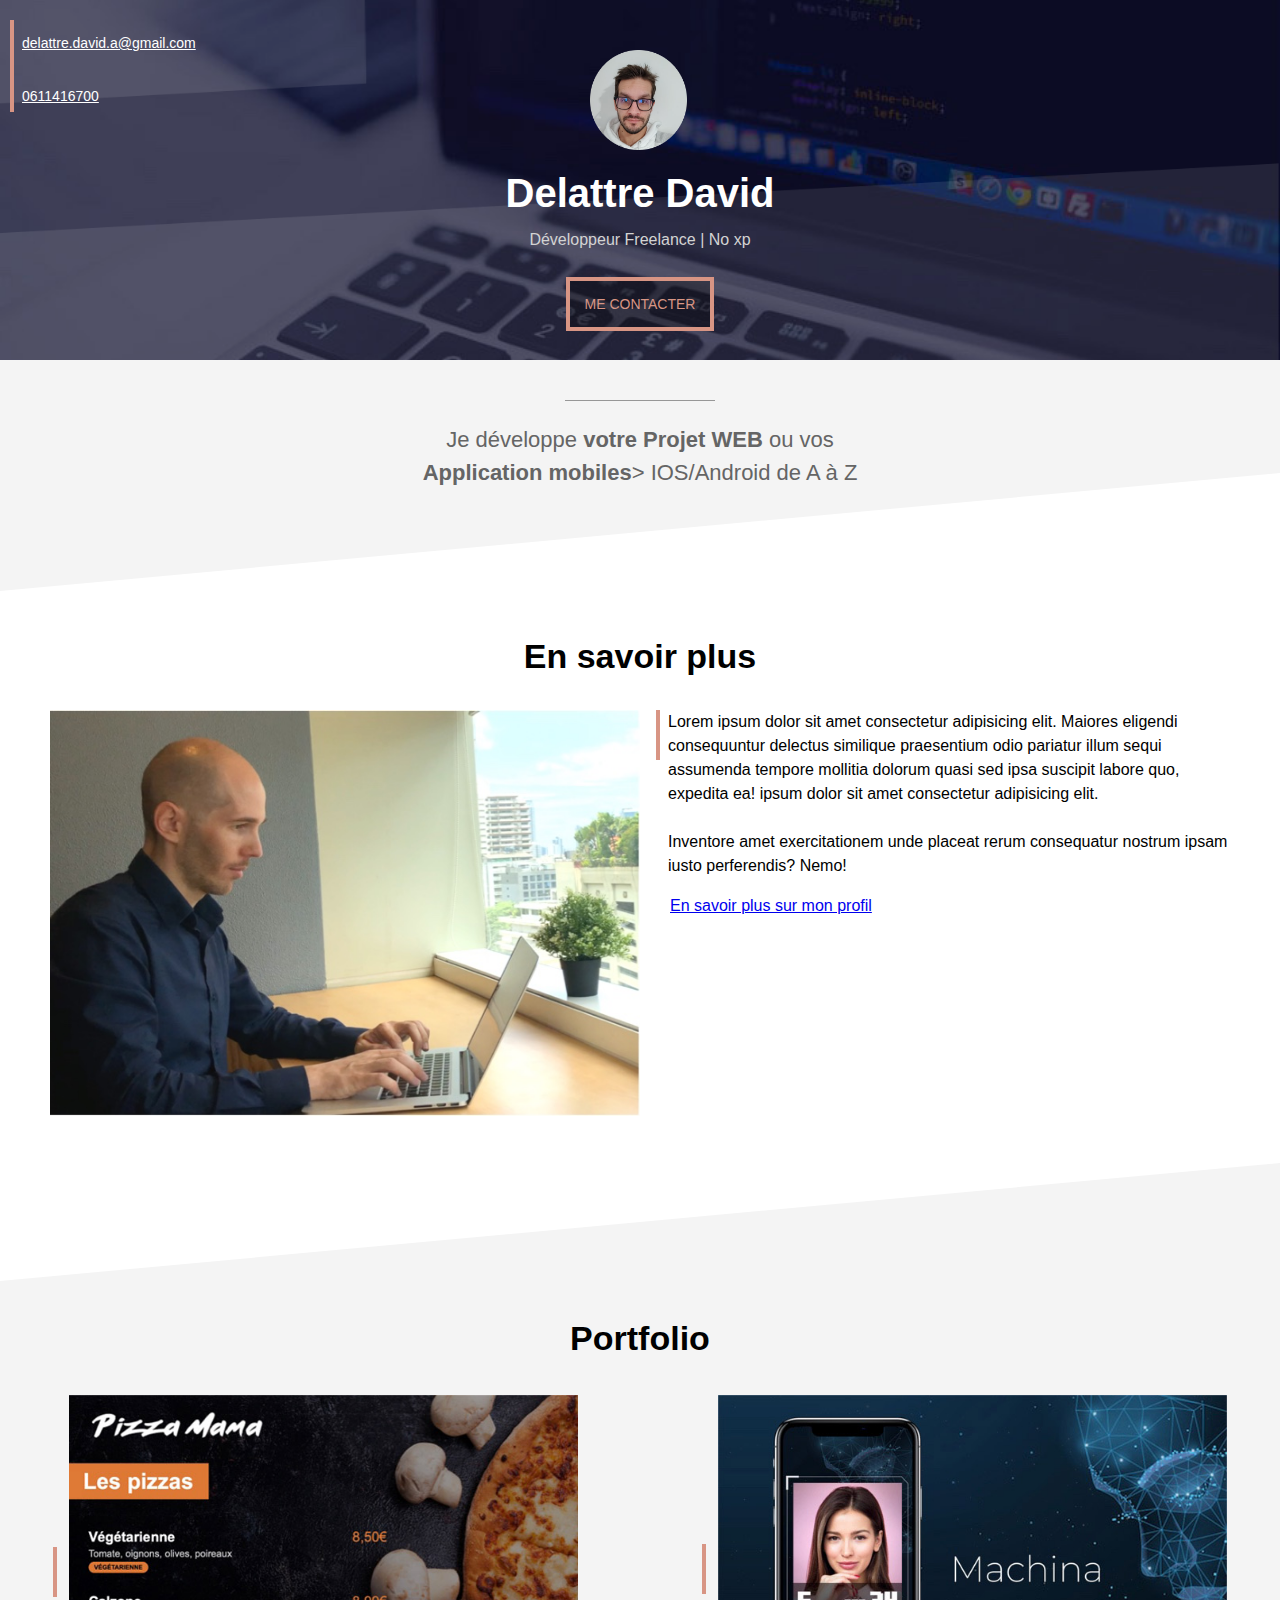
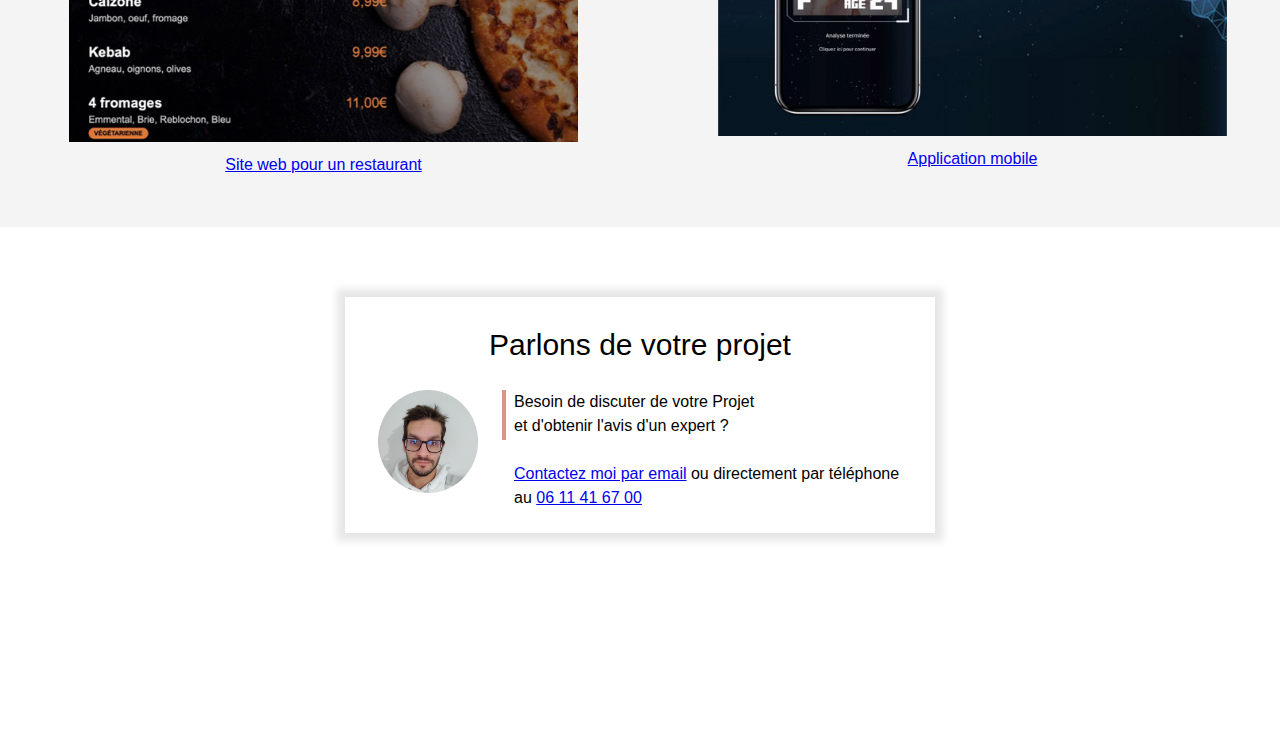
<file: index.html>
<!DOCTYPE html>
<html lang="fr">
<head>
    <meta charset="UTF-8">
    <meta name="viewport" content="width=device-width, initial-scale=1.0">
    <title>David Delattre</title>
    <link href="style.css" rel="stylesheet">


</head>
<body>
    <!--COUVERTURE-->
    <div class="cover">
        <img class="cover-profile" src="profiles.png"/>
        <h1>Delattre David</h1>
        <p>Développeur Freelance | No xp</p>

        <div class="cover-contact">
            <p><a href="mailto:delattre.david.a@gmail.com
                ?Contact%20depuis%20">delattre.david.a@gmail.com
            </a></p>
            <p><a href="tel:+33611416700">0611416700</a></p>
        </div>

        <div class="bouton-contact">
            <a href="mailto:delattre.david.a@gmail.com
            ">ME CONTACTER</a>
        </div>
    </div>


    <!--SECTION GRISE 1-->
    
    <div class="section section-grise1">   
        <div class="small-line">
        </div> 
        <p>Je développe <b>votre Projet WEB</b> ou vos <b>Application mobiles</b>> IOS/Android de A à Z</p>   
    </div>
    
    <!--SECTION BLANCHE-->
    <div class="section">  
        <h2>En savoir plus</h2>
        <img src="profile2.jpg" class="col-contenu"/>
        
        <div class="col-contenu float-right" >
            <div class="verti-ligne">
                <p class="verti-ligne">Lorem ipsum dolor sit amet consectetur adipisicing elit. Maiores eligendi consequuntur delectus similique praesentium odio pariatur illum sequi assumenda tempore mollitia dolorum quasi sed ipsa suscipit labore quo, expedita ea! ipsum dolor sit amet consectetur adipisicing elit.<br><br> Inventore amet exercitationem unde placeat rerum consequatur nostrum ipsam iusto perferendis? Nemo!</p>
                <a style="padding-left: 10px;" href="#" target="blank">En savoir plus sur mon profil</a>
            </div>
        </div>    
    </div>

    <!--SECTION GRISE 2-->
    <div class="section section-grise2">  
        <h2>Portfolio</h2>     
        <table class="col-portfolio" style="display:inline-block;">
            <tr>
                <td><div class="barre-vertical"></div></td>
                <td><a href="portfolio-site-restaurants.html"><img style="width: 100%;" src="project1small.jpg"></a></td>
            </tr>
            <tr>
                <td></td>
                <td align="center"><a href="portfolio-site-restaurants.html"> Site web pour un restaurant</a></td>
            </tr>
        </table>
        <table class="col-portfolio float-right">
            <tr>
                <td><div class="barre-vertical"></div></td>
                <td><a href="portfolio-site-application-mobile.html"><img style="width: 100%;" src="project2small.jpg"></a></td>
            </tr>
            <tr>
                <td></td>
                <td align="center"><a href="portfolio-site-application-mobile.html"> Application mobile</a></td>
            </tr>
        </table>
    </div>

    <!--SECTION BLANCHE -->
    <iframe src="contact-frame.html" scrolling="no"/>        
  
    
</body>
</html>
</file>
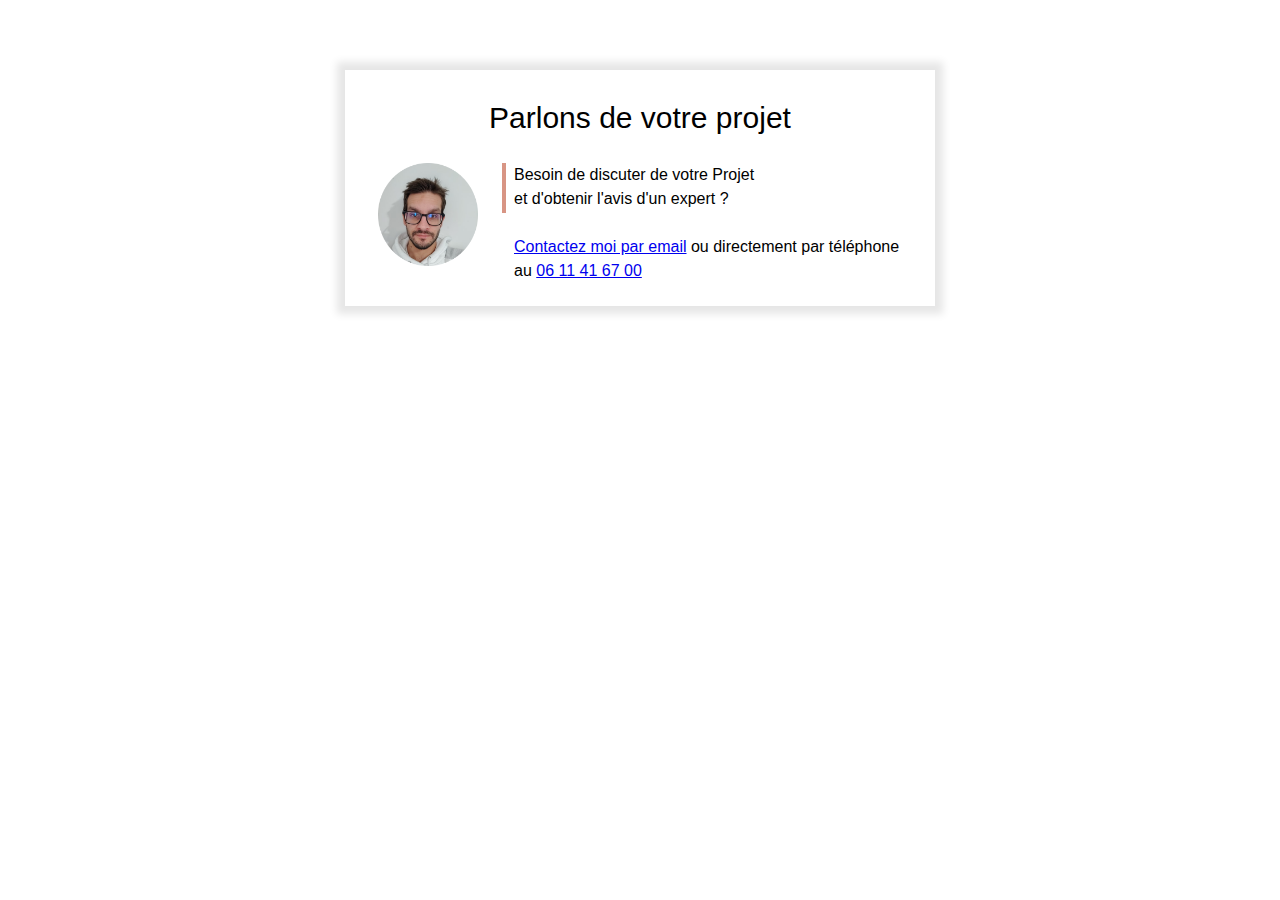
<file: contact-frame.html>
<!DOCTYPE html>
<html lang="fr">
<head>
    <meta charset="UTF-8">
    <meta name="viewport" content="width=device-width, initial-scale=1.0">    
    <link href="style.css" rel="stylesheet">


</head>
<body>
    <div class="section"> 
        <div class="small-line display-mobile" style="margin-bottom: -12px;"></div>
        <div class="frame">
            <p class="frame-title">Parlons de votre projet</p>
        <table style="width: 100%;">
                <tr>
                    <td valign="top" align="center" ><img class="img-votre-projet" src="profiles.png" ></td>
                    <td>
                        <div class="verti-ligne" style="margin-left: 20px;">
                            <p class="verti-ligne">
                                Besoin de discuter de votre Projet<br>
                                et d'obtenir l'avis d'un expert ?
                                <br><br>
                                <a href="mailto:delattre.david.a@gmail.com
                                ">Contactez moi par email</a> ou directement
                                par téléphone au <a href="0611416700">06 11 41 67 00</a>

                            </p>
                        </div>    
                    </td>                                           
                </tr>
        </table>
        </div>   
    </div>
</body>
</file>
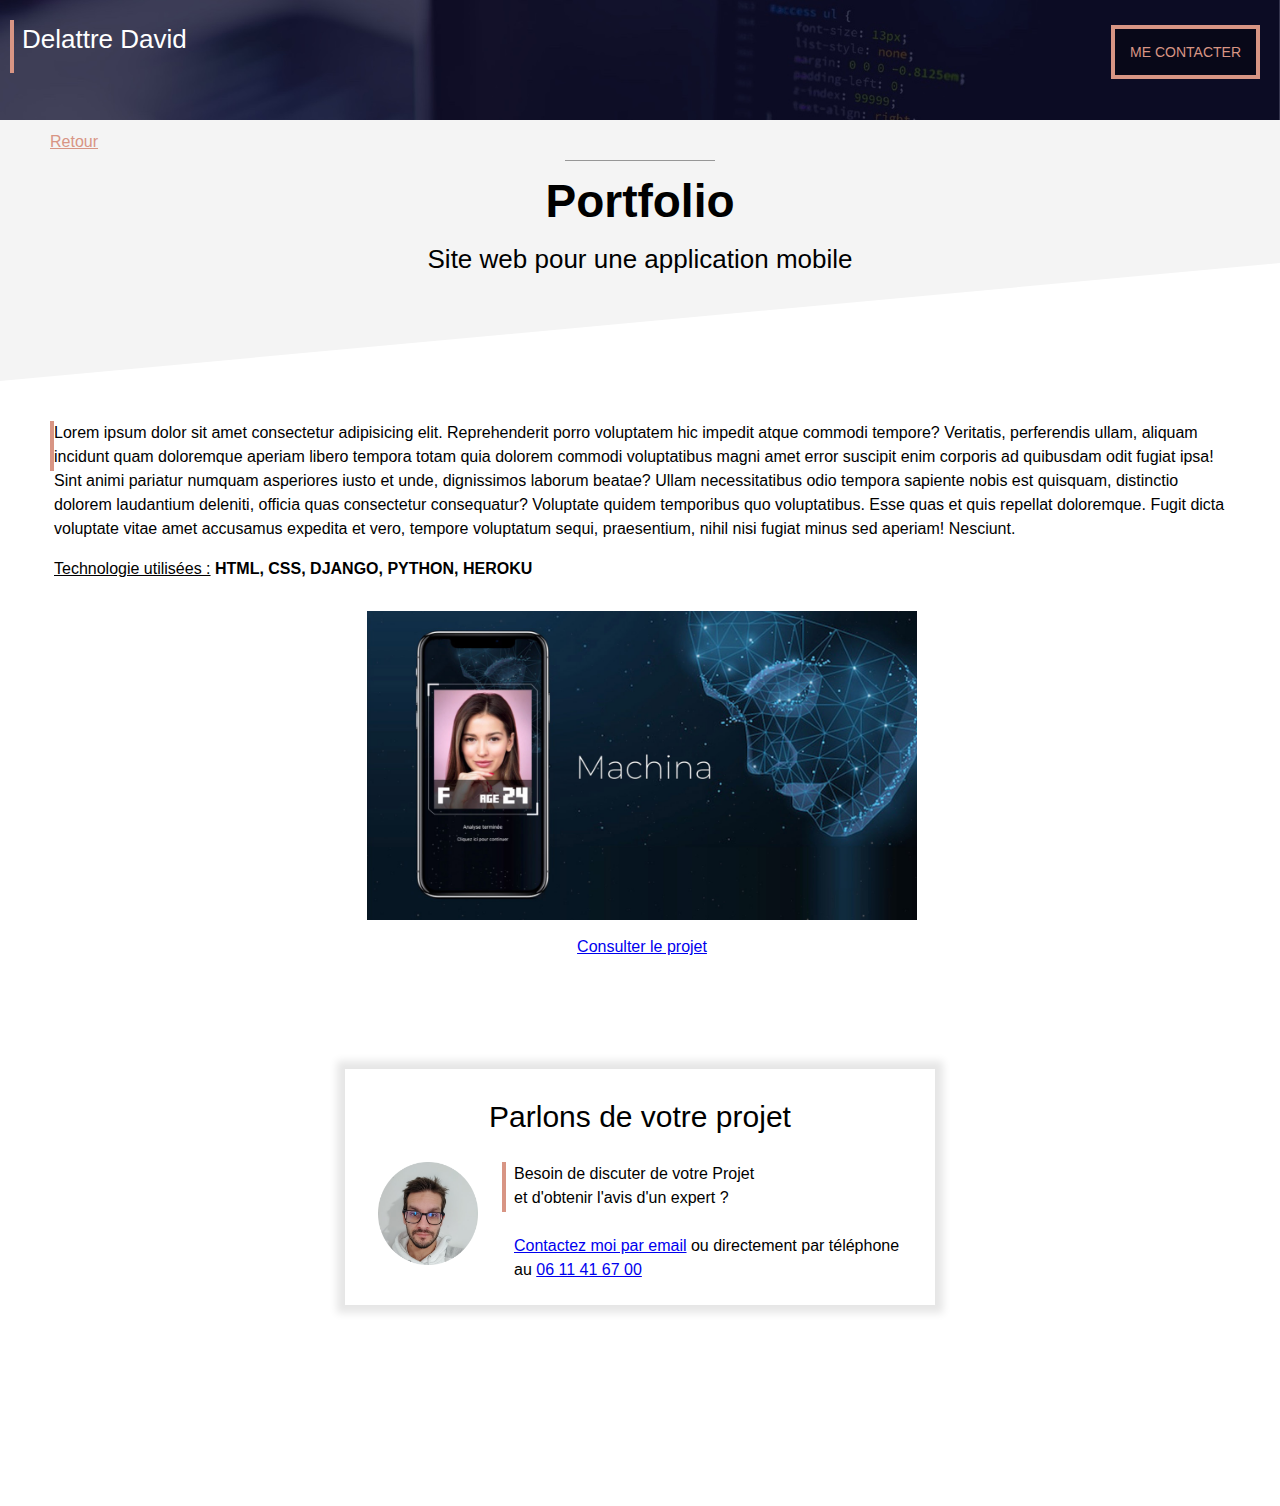
<file: portfolio-site-application-mobile.html>
<!DOCTYPE html>
<html lang="fr">
<head>
    <meta charset="UTF-8">
    <meta name="viewport" content="width=device-width, initial-scale=1.0">
    <title>Site Web application mobile</title>
    <link href="style.css" rel="stylesheet">
</head>
<body>


    <!-- HEADER-->
    <div class="portofolio-header">
        <div class="cover-contact">
            <p>Delattre David</p>
        </div>       

        <div class="bouton-contact2">
            <a href="mailto:delattre.david.a@gmail.com
            ">ME CONTACTER</a>
        </div>           
    
    </div>

       

    <!-- SECTION GRISE TITRE-->
    <div class="section section-grise1 section-grise-portfolio">   
        <div class="small-line"></div>
        
        <div class="portfolio">
            <h1>Portfolio</h1>  
            <h2>Site web pour une application mobile</h2>
            <a href="index.html" class="portfolio-back">Retour</a> 
        </div>    
    </div>




    <!-- SECTION CONTENU-->
    <div class="section">
        <div class="verti-ligne">
            Lorem ipsum dolor sit amet consectetur adipisicing elit. Reprehenderit porro voluptatem hic impedit atque commodi tempore? Veritatis, perferendis ullam, aliquam incidunt quam doloremque aperiam libero tempora totam quia dolorem commodi voluptatibus magni amet error suscipit enim corporis ad quibusdam odit fugiat ipsa! Sint animi pariatur numquam asperiores iusto et unde, dignissimos laborum beatae? Ullam necessitatibus odio tempora sapiente nobis est quisquam, distinctio dolorem laudantium deleniti, officia quas consectetur consequatur? Voluptate quidem temporibus quo voluptatibus. Esse quas et quis repellat doloremque. Fugit dicta voluptate vitae amet accusamus expedita et vero, tempore voluptatum sequi, praesentium, nihil nisi fugiat minus sed aperiam! Nesciunt.
            <p><u>Technologie utilisées :</u><b> HTML, CSS, DJANGO, PYTHON, HEROKU</b></p>

            <div style="text-align: center; margin-top: 30px;">
                <a  href="#"><img class="image-portfolio" src="project2.jpg"></a>
                <a style="display:block; margin-top: 8px;" href="#">Consulter le projet</a>
            </div>
        </div>

    </div>    




    <!-- FRAME-->
    <iframe src="contact-frame.html" scrolling="no"/>
    




    
</body>
</html>
</file>
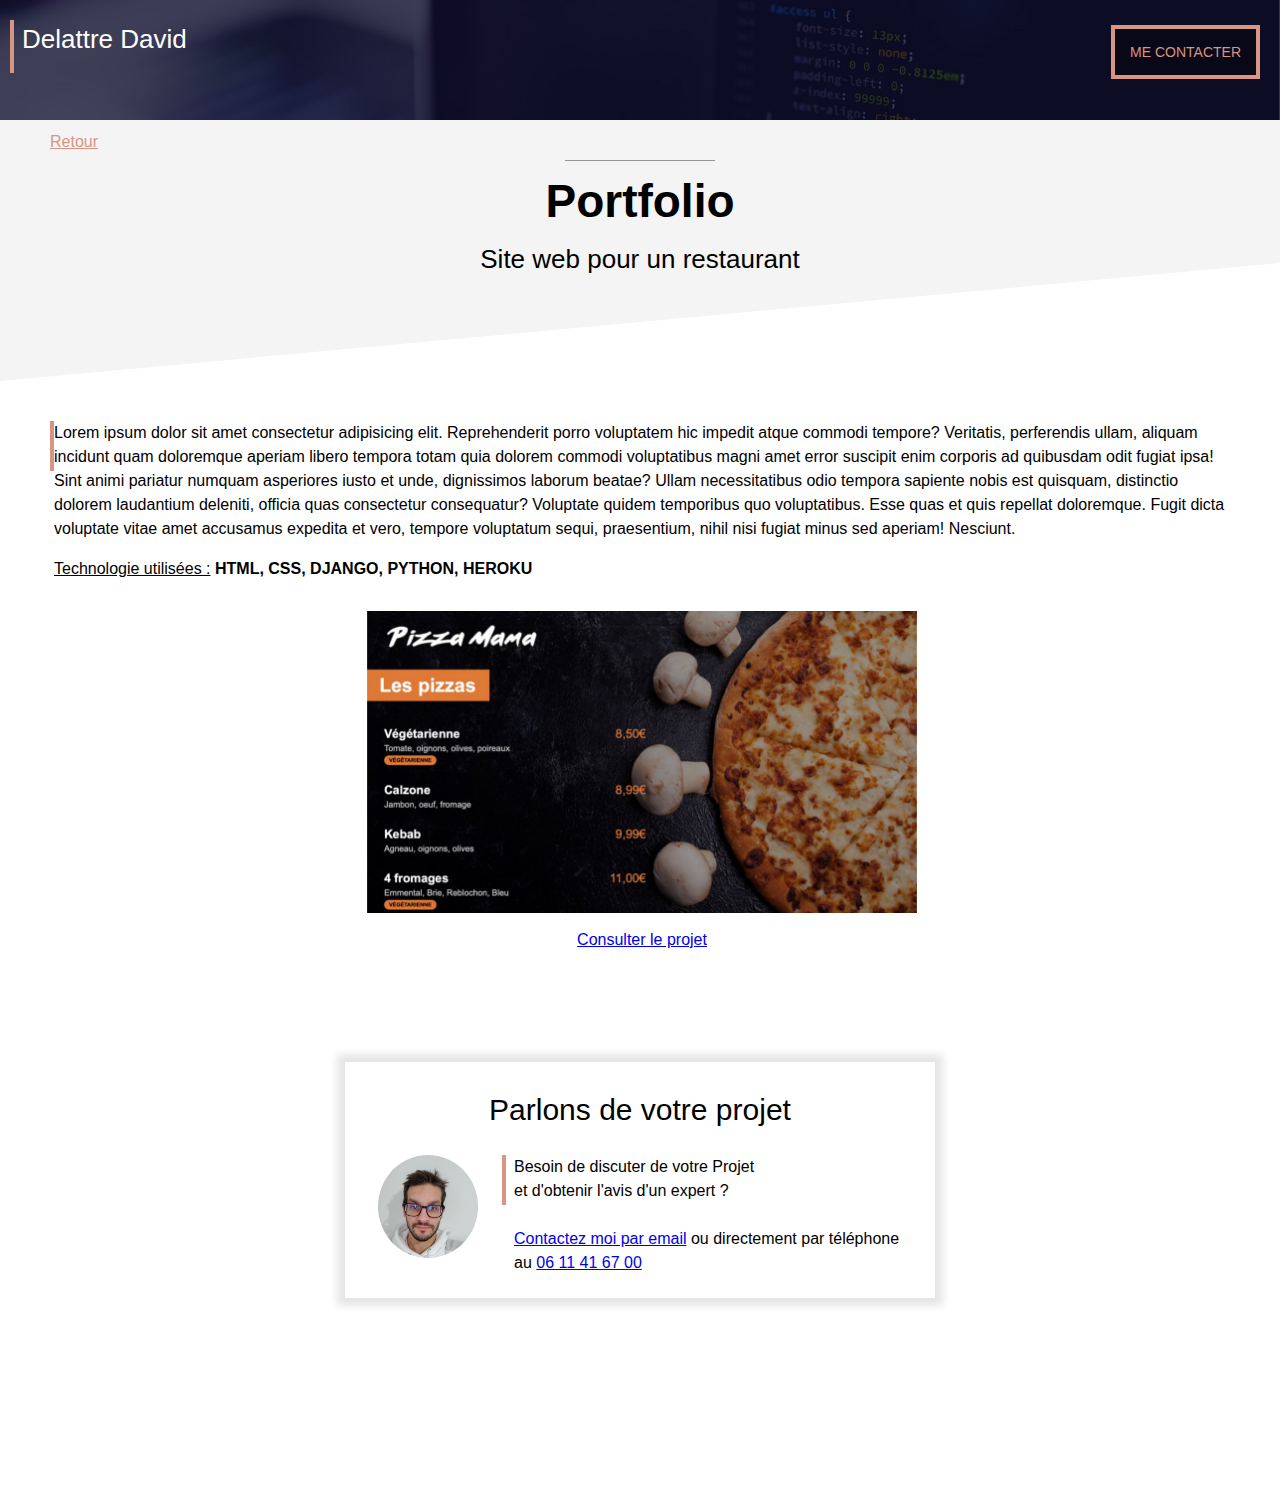
<file: portfolio-site-restaurants.html>
<!DOCTYPE html>
<html lang="fr">
<head>
    <meta charset="UTF-8">
    <meta name="viewport" content="width=device-width, initial-scale=1.0">
    <title>Site Web de restaurant</title>
    <link href="style.css" rel="stylesheet">
</head>
<body>


    <!-- HEADER-->
    <div class="portofolio-header">
        <div class="cover-contact">
            <p>Delattre David</p>
        </div>       

        <div class="bouton-contact2">
            <a href="mailto:delattre.david.a@gmail.com
            ">ME CONTACTER</a>
        </div>           
    
    </div>

       

    <!-- SECTION GRISE TITRE-->
    <div class="section section-grise1 section-grise-portfolio">   
        <div class="small-line"></div>
        
        <div class="portfolio">
            <h1>Portfolio</h1>  
            <h2>Site web pour un restaurant</h2>
            <a href="index.html" class="portfolio-back">Retour</a> 
        </div>    
    </div>




    <!-- SECTION CONTENU-->
    <div class="section">
        <div class="verti-ligne">
            Lorem ipsum dolor sit amet consectetur adipisicing elit. Reprehenderit porro voluptatem hic impedit atque commodi tempore? Veritatis, perferendis ullam, aliquam incidunt quam doloremque aperiam libero tempora totam quia dolorem commodi voluptatibus magni amet error suscipit enim corporis ad quibusdam odit fugiat ipsa! Sint animi pariatur numquam asperiores iusto et unde, dignissimos laborum beatae? Ullam necessitatibus odio tempora sapiente nobis est quisquam, distinctio dolorem laudantium deleniti, officia quas consectetur consequatur? Voluptate quidem temporibus quo voluptatibus. Esse quas et quis repellat doloremque. Fugit dicta voluptate vitae amet accusamus expedita et vero, tempore voluptatum sequi, praesentium, nihil nisi fugiat minus sed aperiam! Nesciunt.
            <p><u>Technologie utilisées :</u><b> HTML, CSS, DJANGO, PYTHON, HEROKU</b></p>

            <div style="text-align: center; margin-top: 30px;">
                <a  href="#"><img class="image-portfolio" src="project1.jpg"></a>
                <a style="display:block; margin-top: 8px;" href="#">Consulter le projet</a>
            </div>
        </div>

    </div>   

    
    <!-- FRAME-->  
    <iframe src="contact-frame.html" scrolling="no"/>

 </body>
</html>
</file>
<file: style.css>
*{
    box-sizing: border-box;
}


:root{
    --color1: #D89584;
    --color2: #F4F4F4;
}

body{
    margin: 0;
    font-family: Arial;
    line-height: 1.5;
}

iframe{
    width: 100%;
    border: none;
    height: 500px;
}

div.cover{
    background:  url(cover_overlay.png) no-repeat center/100% 100%,url(cover.jpg) no-repeat center/cover;
    height: 360px;
    position: relative;
}

img.cover-profile{
    height: 100px;
    position: relative;
    left: 50%;
    margin-left: -50px;
    margin-top: 50px;
   
}

h1{
    color: white;
    text-align: center;
    font-size: 40px;
    margin-top: 6px;
    margin-bottom: 4px;
}

div.cover p {
    color: lightgray;
    text-align: center;
    margin-top: 5px;
}

div.cover-contact{
    /*background-color: #FF000080;*/
    position: absolute;
    top: 20px;
    left: 10px;
    border-left: 4px solid var(--color1);
    padding-left: 8px;
    
}

div.cover-contact p{
    text-align: left;
    margin-top: 0px;
    margin-bottom: 0px;    
}

div.cover-contact p:first-child{
    margin-bottom: 14px;
}

div.cover-contact a{
    color: white;
    font-size: 14px;
}

div.bouton-contact a{
    color:  var(--color1); 
    border: 4px solid var(--color1);    
    background-color: black;
    padding: 15px;
    background-color: #00000050;
    text-decoration: none;
    font-size: 14px;  
}

div.bouton-contact{
    text-align: center;
    margin-top: 40px;    
}

div.bouton-contact a:hover{
    color: white;
    border: 4px solid white;
}

.section{
    padding-left: 50px;
    padding-right: 50px;
    padding-top: 40px;
    padding-bottom: 40px;
    overflow: auto;
}

div.section-grise1{    
    background: url(triangle2white.svg) no-repeat center bottom /100%;
    background-color: var(--color2);    
    padding-bottom: 80px;    


}

div.section-grise2{    
    background: url(triangle1white.svg) no-repeat center top/100%;
    background-color: var(--color2);    
    padding-top: 150px;
}

h2{
   text-align: center;
   font-size: 34px;
   margin-top: 0px; 
}

div.small-line{
    width: 150px;
    height: 1px;
    background-color: #979797;
    position: relative;
    left: 50%;
    margin-left: -75px;     
}

div.section-grise1 p{
    color: #656565;
    text-align: center;
    font-size: 22px;
    max-width: 500px;
    margin-left: auto;
    margin-right: auto;    
}

img.col-contenu{
    width: 50%;
}

div.col-contenu{
    width: 50%;
    padding-left: 16px; 
}

.float-right{
    float: right;
}

div.verti-ligne{
    margin-top: 0;
    border-left: 4px solid var(--color1);
    height: 50px;
    display: inline-block;
}

p.verti-ligne{
    margin-top: 0;    
    padding-left: 8px;    
    display: inline-block;
}


div.barre-vertical{
    height: 50px;
    width: 4px;
    background-color: var(--color1);
    margin-right: 8px;
}

.col-portfolio{
    width: 45%;
}

div.frame{
    margin: 30px 50px;
    padding: 20px 30px;
    background-color: white;
    box-shadow:0px 0px 8px 8px rgba(0, 0, 0, 0.1);
    max-width: 50%;
    margin-left: auto;
    margin-right: auto;
}

.img-votre-projet{
    width: 100px;
}

p.frame-title{
    font-size: 30px;
    margin-top: 5px;
    margin-bottom: 20px;
    text-align: center;
}
    
/*PORTFOLIO*/


.portofolio-header{
    height: 90px;

}

div.portofolio-header{
    background:  url(header.jpg) no-repeat center/cover;
    height: 120px;
    position: relative;
}

div.bouton-contact2 {
    text-align: right;
    position: absolute;
    right: 20px;
    margin-top: 40px;

   
}

div.bouton-contact2 a{
    color:  var(--color1); 
    border: 4px solid var(--color1);    
    background-color: black;
    padding: 15px;
    background-color: #00000050;
    text-decoration: none;
    font-size: 14px;
   
        
}

div.cover-contact p{
    font-size: 26px;
    color: white;         
}

div.portfolio h1{
    color: black;
    font-size: 46px;
}

div.portfolio h2{
    color: black;
    font-size: 26px;
    font-weight: normal;
}

div.section-grise-portfolio{
    position: relative;

}

a.portfolio-back{    
    color: var(--color1);
    position: absolute;
    top: 10px;    
    
}
.image-portfolio{
    width: 70%;
    max-width: 550px;    
    
}

.display-mobile{
    display: none;
}

/*responsive design : mobile*/

@media only screen and (max-width: 767px) {
    img.cover-profile{
        height: 90px;        
        margin-top: 75px;       
    }
    
    h1{     
        font-size: 38px;
        margin-top: 6px;
        margin-bottom: 4px;
    }
    
    div.cover p {        
        margin-top: 2px;
    }

    
    div.section{
        padding-left: 20px;
        padding-right: 20px;
        padding-top: 20px;        
    }

    div.section-grise1{                
        padding-bottom: 40px;    
    }

    h2{        
        font-size: 30px;
    }       

    
    img.col-contenu{
        width: 100%;
    }
    
    div.col-contenu{
        width: 100%;
        padding-left: 0px;
        margin-top: 20px;
         
    }

    .col-portfolio{
        width: 100%;
    }

    div.frame{                
        box-shadow: none;
        max-width: 100%;
        margin-left: 0;
        margin-right: 0;
    }

    .img-votre-projet{
        width: 70px;
    }

    p.frame-title{
        font-size: 25px;
        margin-top: 5px;
        font-weight: bold;        
        
    }

    iframe{             
        height: 400px;
    }

    .portofolio-header div.cover-contact p{
        font-size: 19px; 
        padding-top: 20px;      
                 
    }

    div.bouton-contact2 a{         
        border: 4px solid var(--color1); 
        padding: 7px;
        text-decoration: none;
        font-size: 16px;       
            
    }

    div.portfolio h1{        
        font-size: 40px;
    }
    
    div.portfolio h2{        
        font-size: 22px;
        
    }
    .image-portfolio{
        width: 100%;          
        
    }

    .display-mobile{
        display: block;
    }
      
        
}


@media only screen and (max-width: 568px) {
    img.cover-profile{
        height: 90px;        
        margin-top: 75px;       
    }
    
    h1{     
        font-size: 38px;
        margin-top: 6px;
        margin-bottom: 4px;
    }
    
    div.cover p {        
        margin-top: 2px;
    }

    
    div.section{
        padding-left: 20px;
        padding-right: 20px;
        padding-top: 20px;        
    }

    div.section-grise1{                
        padding-bottom: 40px; 
        padding-top: 15px;   
    }

    h2{        
        font-size: 30px;
        padding-top: 15px;
        
    }       

    
    img.col-contenu{
        width: 100%;
    }
    
    div.col-contenu{
        width: 50%;
        padding-left: 0px;
        margin-top: 20px;
         
    }

    .col-portfolio{
        width: 100%;
        float: none;
        text-align: center;
        
    }

    div.frame{                
        box-shadow: none;
        max-width: 100%;
        margin-left: 0;
        margin-right: 0;
        margin-top: 0;
    }

    .img-votre-projet{
        width: 70px;
    }

    p.frame-title{
        font-size: 20px;
        margin-top: 5px;
        font-weight: bold;        
        
    }

    iframe{             
        height: 400px;
    }

    .portofolio-header div.cover-contact p{
        font-size: 19px; 
        padding-top: 20px;      
                 
    }

    div.bouton-contact2 a{         
        border: 4px solid var(--color1); 
        padding: 7px;
        text-decoration: none;
        font-size: 16px;       
            
    }

    div.portfolio h1{        
        font-size: 40px;
    }
    
    div.portfolio h2{        
        font-size: 22px;
        
    }
    .image-portfolio{
        width: 100%;          
        
    }

    .display-mobile{
        display: block;
    }
      
    div.section-grise2{    
        position: relative;
        
    }
        
}
</file>
